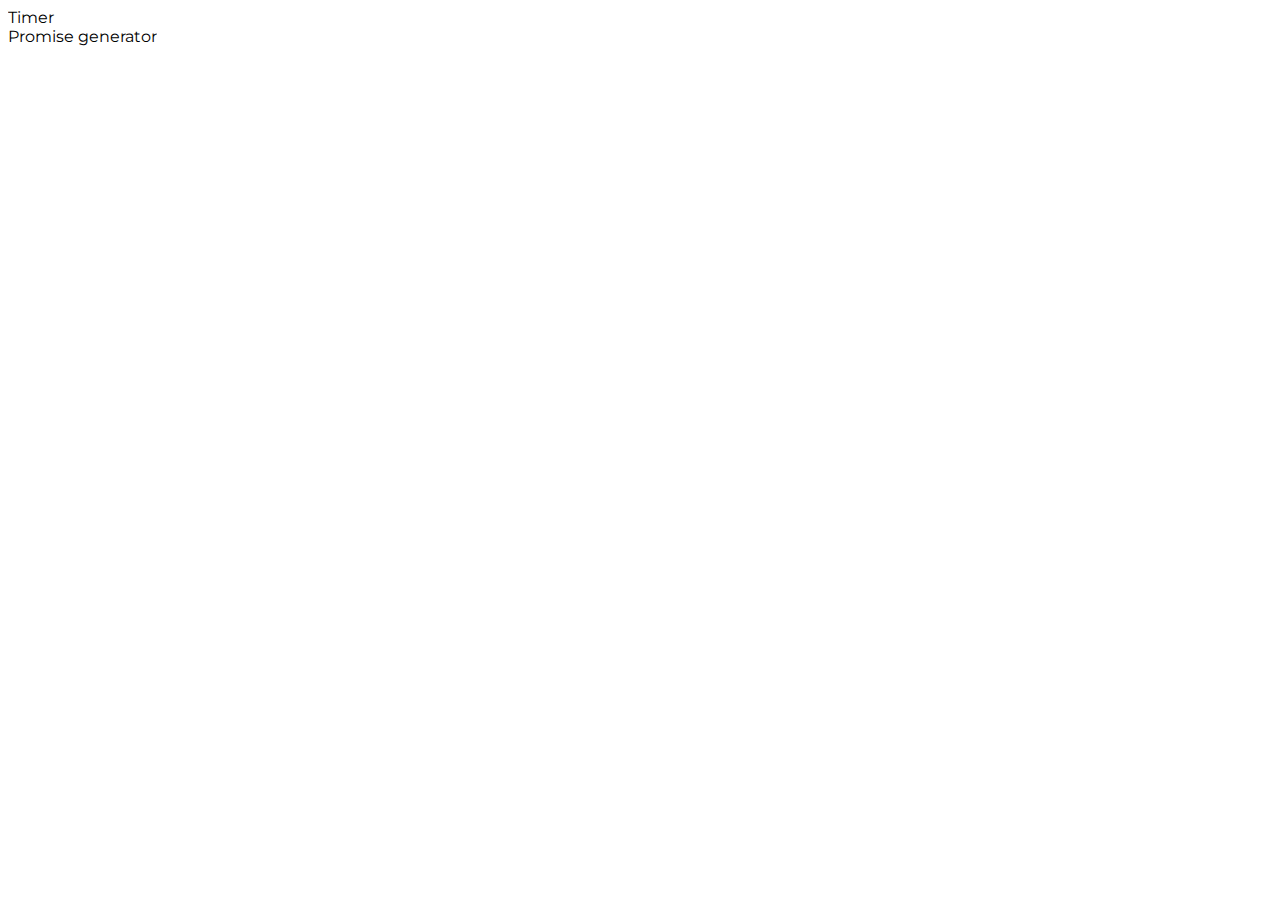
<file: src/index.html>
<!DOCTYPE html>
<html lang="en">
  <head>
    <meta charset="UTF-8" />
    <link rel="icon" type="image/svg+xml" href="/favicon.svg" />
    <meta name="viewport" content="width=device-width, initial-scale=1.0" />
    <title>goit-js-hw-10</title>
    <link rel="preconnect" href="https://fonts.googleapis.com">
    <link rel="preconnect" href="https://fonts.gstatic.com" crossorigin>
    <link href="https://fonts.googleapis.com/css2?family=Montserrat:wght@100..900&display=swap" rel="stylesheet">
    <link rel="stylesheet" href="./css/styles.css" />
  </head>
  <body>

    <section>
      <nav>
        <ul>
          <li><a href="./1-timer.html">Timer</a></li>
          <li><a href="./2-snackbar.html">Promise generator</a></li>          
        </ul>
      </nav>
    </section>

  </body>
</html>
</file>
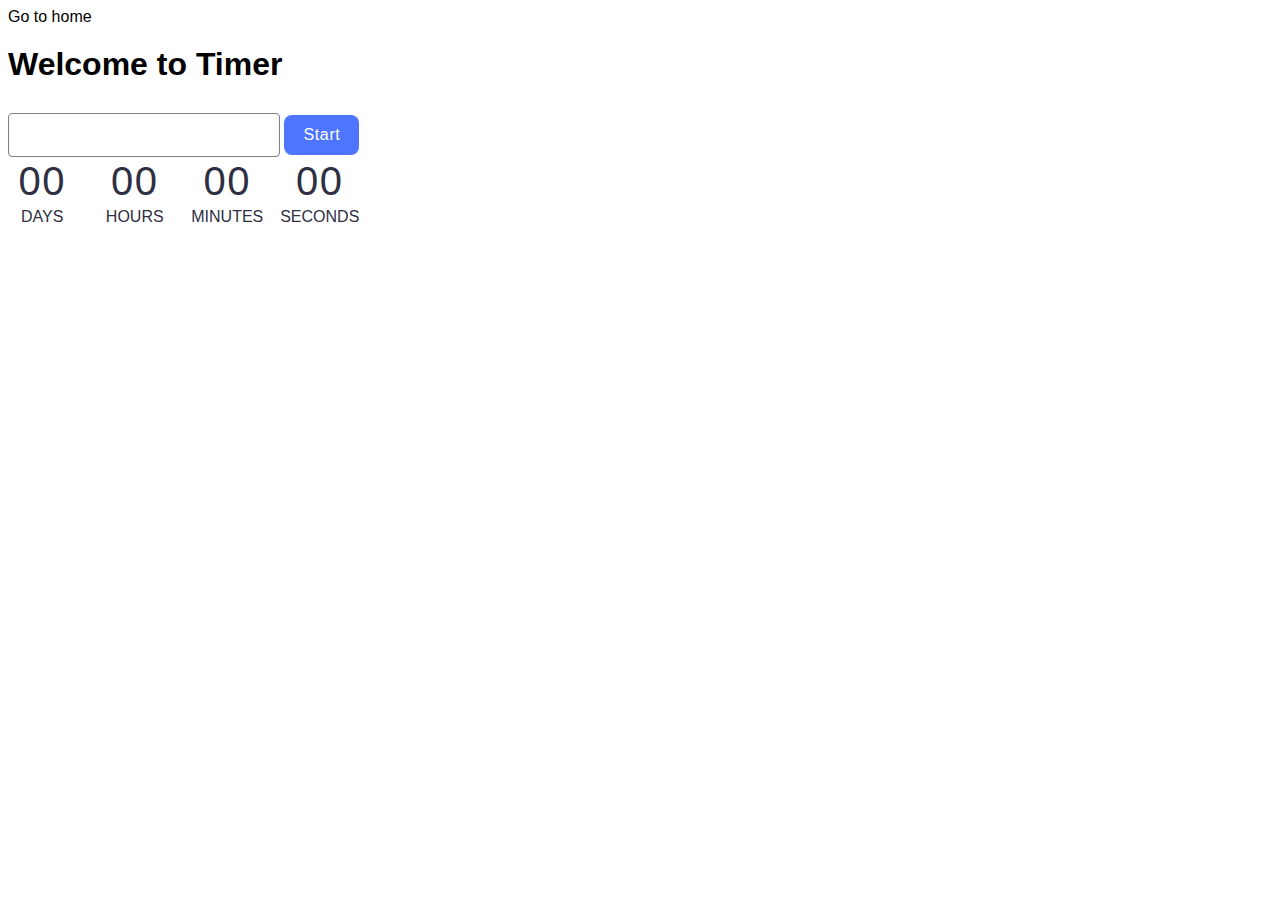
<file: src/1-timer.html>
<!DOCTYPE html>
<html lang="en">
  <head>
    <meta charset="UTF-8" />
    <meta http-equiv="X-UA-Compatible" content="IE=edge" />
    <meta name="viewport" content="width=device-width, initial-scale=1.0" />
    <title>Timer</title>
    <link rel="stylesheet" href="./css/reset.css" />
    <link rel="stylesheet" href="./css/1-timer.css" />
  </head>
  <body>
    <section>
      <a href="./index.html">Go to home</a>
      <h1>Welcome to Timer</h1>

      <input type="text" id="datetime-picker" />
      <button type="button" data-start>Start</button>
      
      <div class="timer">
        <div class="field">
          <span class="value" data-days>00</span>
          <span class="label">Days</span>
        </div>
        <div class="field">
          <span class="value" data-hours>00</span>
          <span class="label">Hours</span>
        </div>
        <div class="field">
          <span class="value" data-minutes>00</span>
          <span class="label">Minutes</span>
        </div>
        <div class="field">
          <span class="value" data-seconds>00</span>
          <span class="label">Seconds</span>
        </div>
      </div>

    </section>
    <script type="module" src="./js/1-timer.js"></script>
  </body>
</html>
</file>
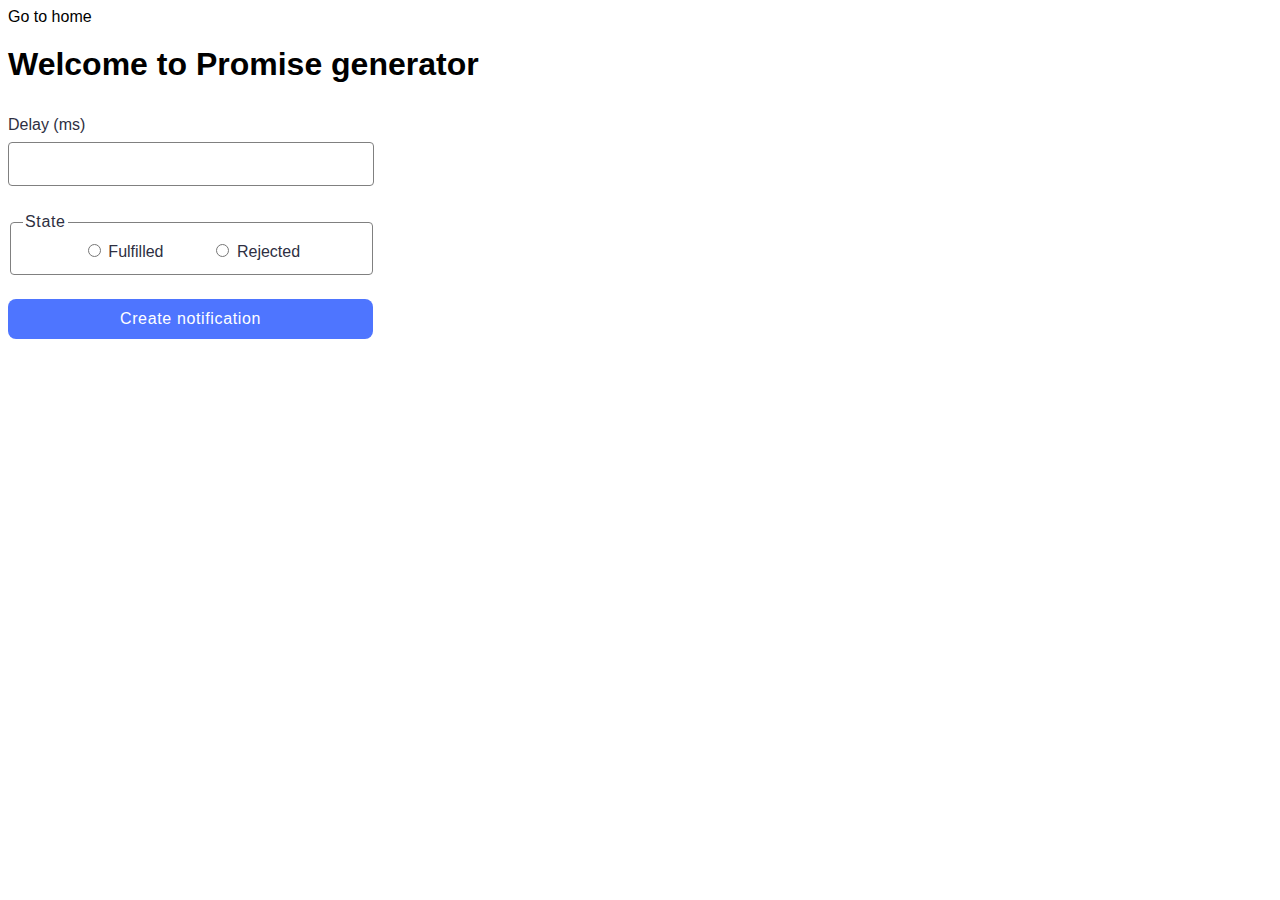
<file: src/2-snackbar.html>
<!DOCTYPE html>
<html lang="en">
  <head>
    <meta charset="UTF-8" />
    <meta http-equiv="X-UA-Compatible" content="IE=edge" />
    <meta name="viewport" content="width=device-width, initial-scale=1.0" />
    <title>Promise generator</title>
    <link rel="stylesheet" href="./css/reset.css" />
    <link rel="stylesheet" href="./css/2-snackbar.css" />
  </head>
  <body>
    <section>
      <a href="./index.html">Go to home</a>
      <h1>Welcome to Promise generator</h1>

      <form class="form">
        <label>
          Delay (ms)
          <input type="number" name="delay" required />
        </label>
      
        <fieldset>
          <legend>State</legend>
          <label>
            <input type="radio" name="state" value="fulfilled" required />
            Fulfilled
          </label>
          <label>
            <input type="radio" name="state" value="rejected" required />
            Rejected
          </label>
        </fieldset>
      
        <button type="submit">Create notification</button>
      </form>

    </section>
    <script type="module" src="./js/2-snackbar.js"></script>
  </body>
</html>
</file>
<file: src/css/1-timer.css>
input {
  padding-left: 16px;
  border: 1.5px solid #808080;
  border-radius: 4px;
  width: 252px;
  height: 40px;
  font-family: 'Montserrat', sans-serif;
  font-weight: 400;
  font-size: 16px;
  line-height: 1.2;
  letter-spacing: 0.04em;
  color: rgb(46, 47, 66);
}

input:hover,
input:focus {
  border: 1.5px solid #000;
}

input:active {
  border: 1.5px solid #4e75ff;
  outline: none;
}

input:disabled {
  color: #808080;
}

input[type="text" i] {
  color: rgb(46, 47, 66);
    font-family: Montserrat;
    font-size: 16px;
    font-weight: 400;
    line-height: 24px;
    letter-spacing: 0.04em;
    text-align: left;
}

.flatpickr-calendar.open {
  border-radius: 8px;
  background-color: rgb(245, 245, 245);
  color: rgb(51, 51, 51);
    font-family: Montserrat;
    font-size: 16px;
    text-align: center;
}

button {
  border-radius: 8px;
  padding: 8px 16px;
  width: 75px;
  height: 40px;
  background: #4e75ff;
  border: 0;
  font-family: 'Montserrat', sans-serif;
  font-weight: 500;
  font-size: 16px;
  line-height: 150%;
  letter-spacing: 0.04em;
  color: #fff;
  cursor: pointer;
}

button:hover,
button:focus {
  background: #6c8cff;
}

button:disabled {
  background: #cfcfcf;
  color: rgb(152, 152, 152);
}

.timer {
  display: flex;
  gap: 24px;
  width: 346px;
}

.field {
  display: flex;
  flex-direction: column;
  align-items: center;
  width: calc((100% - 72px) / 4);
  
}

.value {
  font-size: 40px;
  line-height: 1.2;
  letter-spacing: 0.04em;
  color: #2e2f42;
}

.label {
  font-size: 16px;
  line-height: 150%;
  color: #2e2f42;
  text-transform: uppercase;
}

h1 {
  margin-top: 20px;
  margin-bottom: 30px;
}
</file>
<file: src/css/2-snackbar.css>
form {
  display: flex;
  flex-direction: column;
  gap: 24px;
  width: 360px;
  color: rgb(46, 47, 66);
  font-size: 16px;
  line-height: 24px;
}

input[name="delay"] {
  /* display: block; */
  margin-top: 5px;
  border: 1px solid #808080;
  border-radius: 4px;
  width: 360px;
  height: 40px;
  letter-spacing: 0.04em;
}

legend {
  letter-spacing: 0.04em;
}

input[name="delay"]:hover {
  border: 1px solid #000;
}

.input[name="delay"]:active {
  border: 1px solid #4e75ff;
  outline: none;
}

fieldset {
  display: flex;
  gap: 48px;
  justify-content: center;
  width: 337px;
  border: 1px solid #808080;
  border-radius: 4px;
  stroke-width: 1px;
  stroke: #808080;
}

button {
  display: block;
  border-radius: 8px;
  padding: 8px 16px;
  width: 365px;
  height: 40px;
  background: #4e75ff;
  border: none;
  font-family: 'Montserrat', sans-serif;
  font-weight: 500;
  font-size: 16px;
  line-height: 150%;
  letter-spacing: 0.04em;
  color: #fff;
  cursor: pointer;
}

button:hover {
  background: #6c8cff;
}

h1 {
  margin-top: 20px;
  margin-bottom: 30px;
}
</file>
<file: src/css/styles.css>
/**
  |============================
  | include css partials with
  | default @import url()
  |============================
*/
@import url('./reset.css');
@import url('./1-timer.css');
@import url('./2-snackbar.css');
</file>
